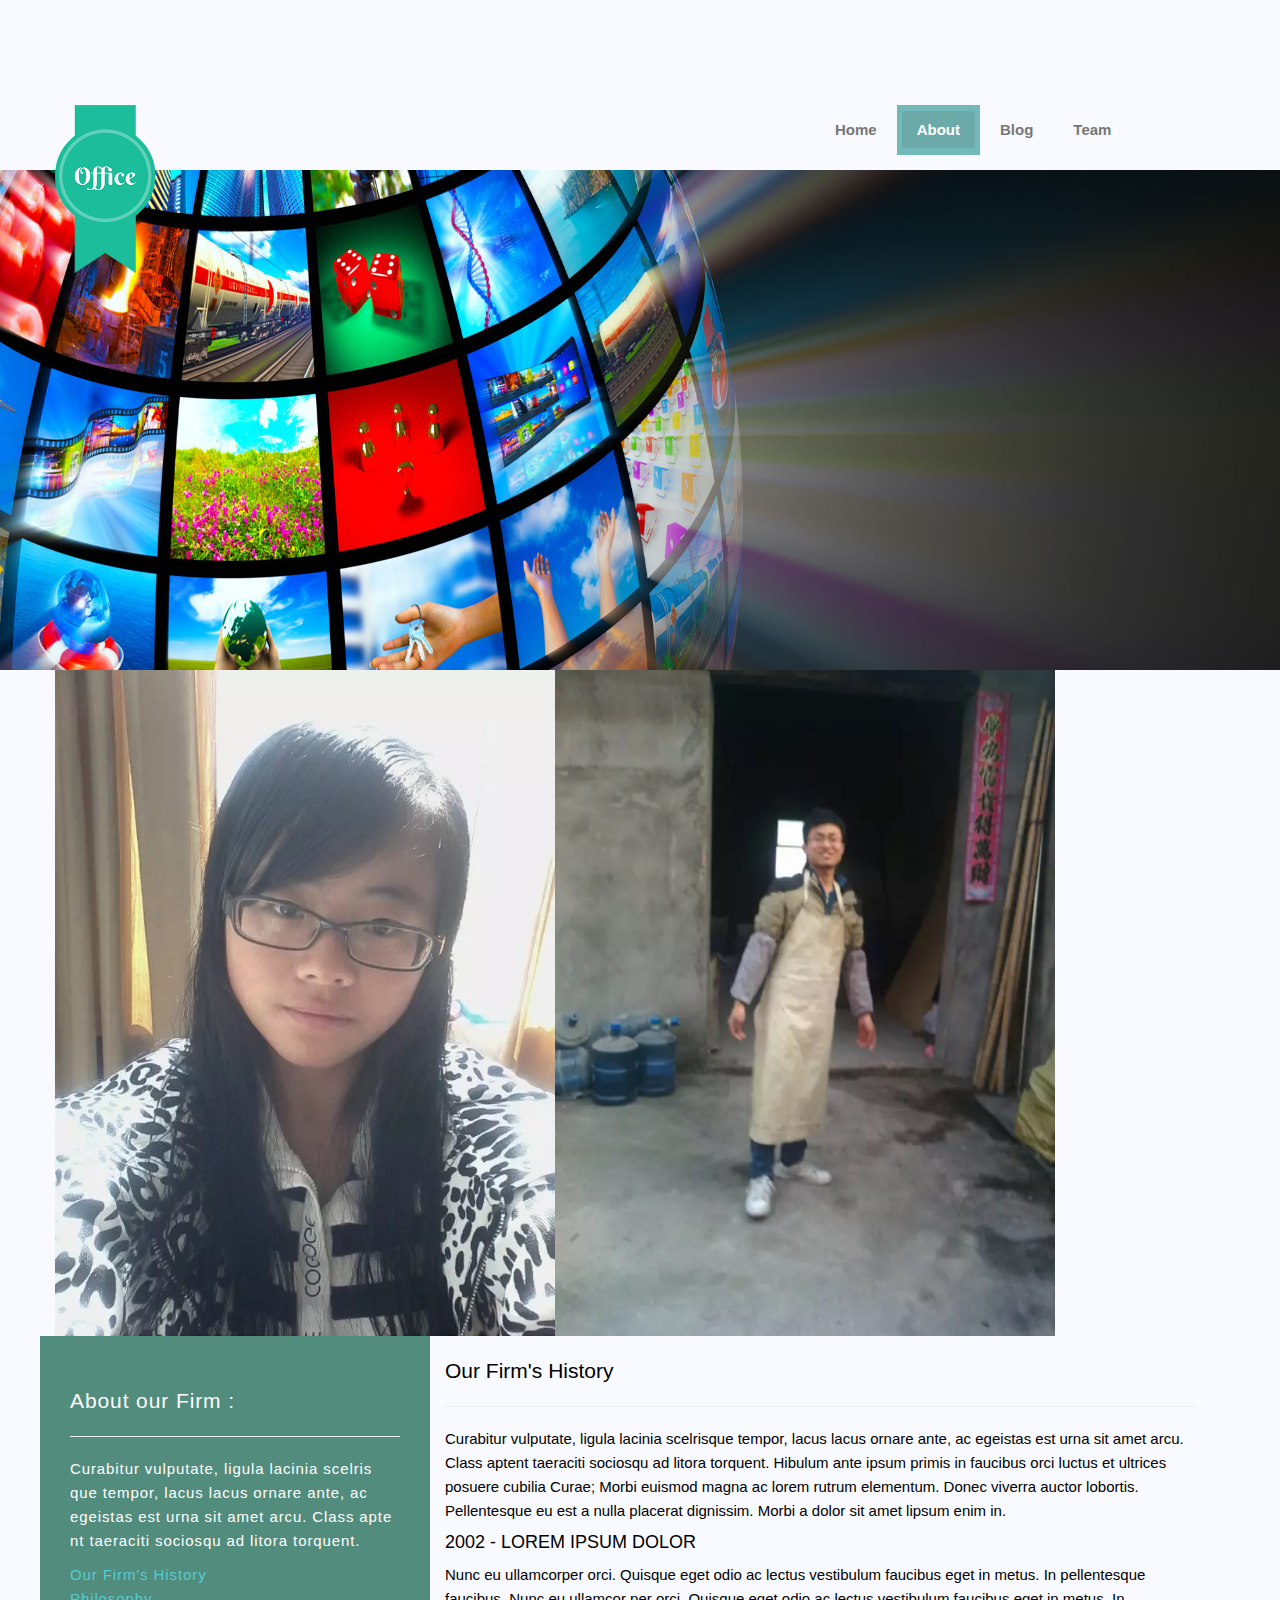
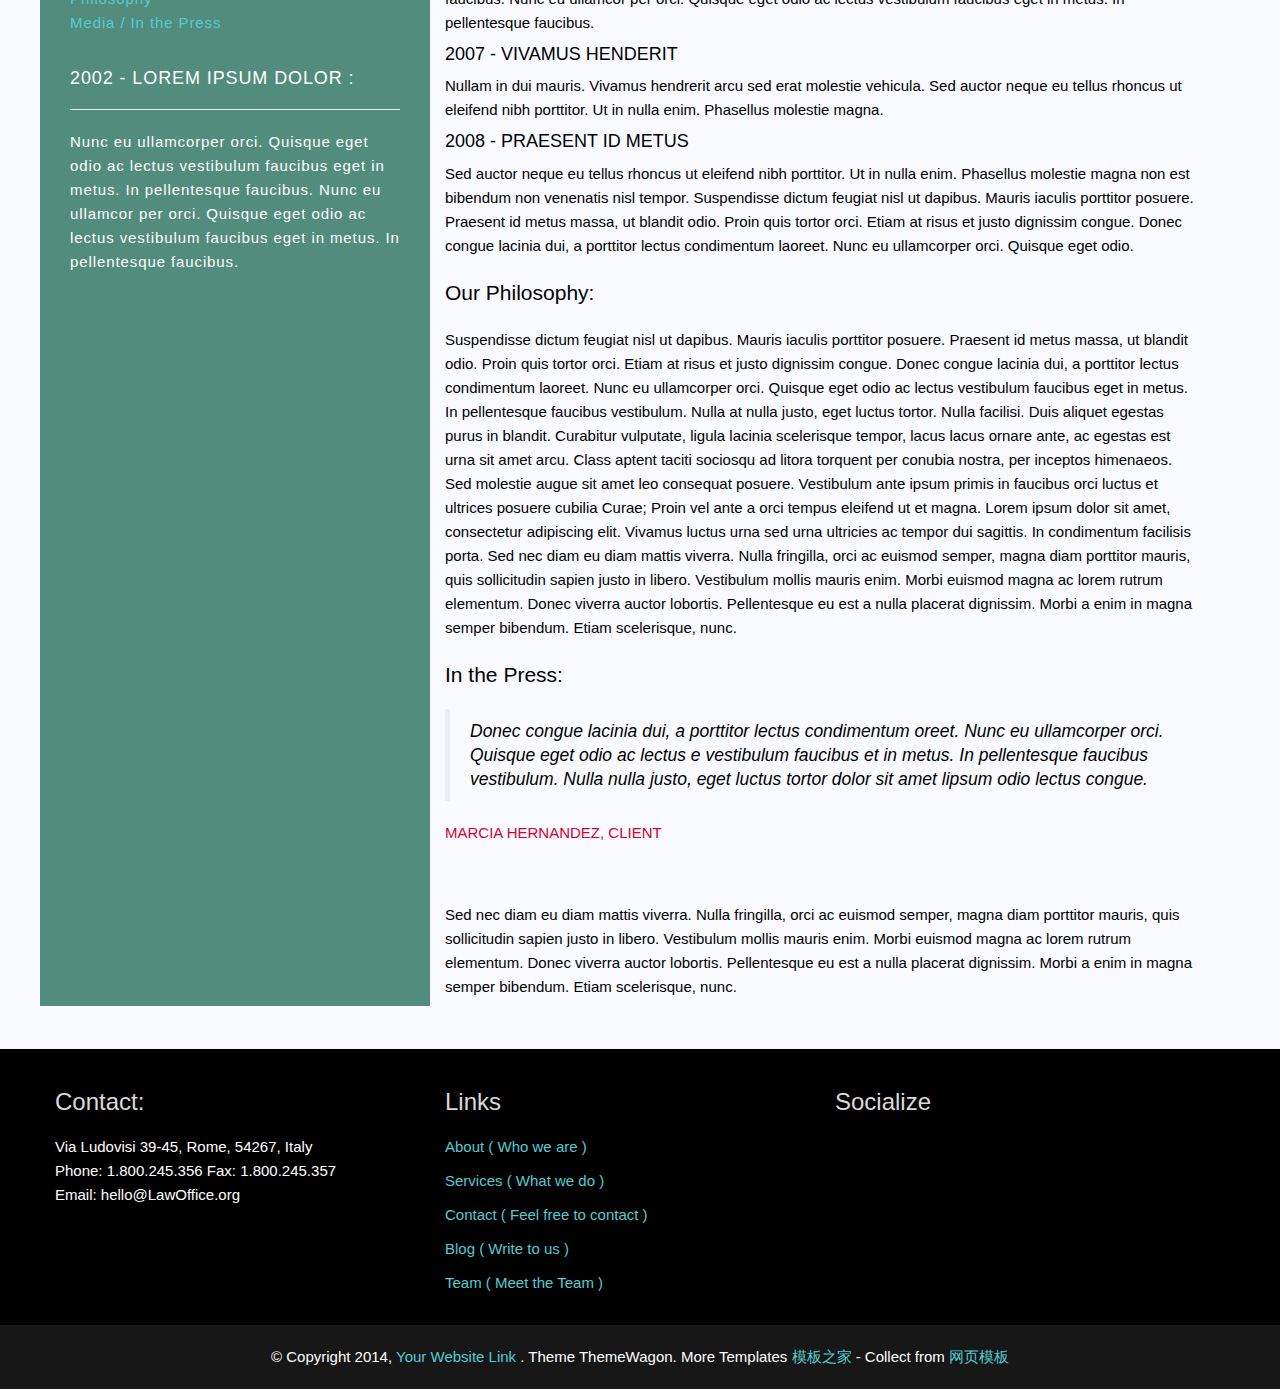
<file: about.html>
<!DOCTYPE html>
<html>
	<head>
		<meta charset="utf-8" />
		<title>Office</title>
		<link href="css/new_file.css" rel="stylesheet" type="text/css" />
		<link rel="stylesheet" href="css/animate.css" />
		<link rel="stylesheet" href="//at.alicdn.com/t/font_509566_0i68ix9yqp6kzkt9.css"" />
	</head>
	<body>
		<div class="adcenter"></div><!--adcenter结束-->
		<div class="navbar">
			<div class="container">
				<div class="container_left bounceInDown animated">
					<a href="home.html">
						<img src="img/Office.png" width="100" alt="Office"/>
					</a>
				</div>
				<div class="container_right">
					<ul>
						<li ><a href="home.html">Home</a></li>
						<li class="add"><a href="about.html">About</a></li>
						<li><a href="blog.html">Blog</a></li>
						<li><a href="team.html">Team</a></li>
						<li><a href="contact.html">Contact</a></li>
						<div style="clear: both;"></div>
					</ul>
				</div>
				<div style="clear: both;"></div>
			</div><!--container结束-->
		</div> <!--navbar结束-->
		<div class="text" id="boxID">
				<img src="img/slide1.jpg"/>
		</div><!--boxID结束-->
		<div class="container haha">
			<img src="img/CA75E5D08288CFF98B9A620496311D83.png" width="550px"/>
			<img src="img/1FAD79B4799CCFCCC90386C342FB230B.png"/>
		</div>
		<div id="banners"></div>
		<div class="container">
			<div class="row">
				<div class="aa1">
					<h3 class="lead">  About our Firm : </h3>
					<hr>
					<p>Curabitur vulputate, ligula lacinia scelris que tempor, lacus lacus ornare ante,
					 ac egeistas est urna sit amet arcu. Class apte nt taeraciti sociosqu ad litora torquent.
					</p>
					<a href="#anchor1"> Our Firm's History</a>
					<br>
					<a href="#anchor2"> Philosophy</a>
					<br>
					<a href="#anchor3">Media / In the Press</a>
					<br>
					<br>
					<h4>2002 - LOREM IPSUM DOLOR :</h4>
					<hr>
                    Nunc eu ullamcorper orci. Quisque eget odio ac lectus vestibulum faucibus eget in metus. In pellentesque faucibus. 
                    Nunc eu ullamcor per orci. Quisque eget odio ac lectus vestibulum faucibus eget in metus. In pellentesque faucibus.
				</div>
				<div class="aa2">
					<h3 class="lead" id="anchor1"> Our Firm's History </h3>
					<hr>
					<p>
                    Curabitur vulputate, ligula lacinia scelrisque tempor, lacus lacus ornare ante, ac egeistas est urna sit amet arcu. 
                    Class aptent taeraciti sociosqu ad litora torquent. Hibulum ante ipsum primis in faucibus orci luctus et ultrices posuere cubilia Curae; 
                    Morbi euismod magna ac lorem rutrum elementum. Donec viverra auctor lobortis. Pellentesque eu est a nulla placerat dignissim. 
                    Morbi a dolor sit amet lipsum enim in.
                    </p>
                    <h4>2002 - LOREM IPSUM DOLOR</h4>
                    <p>Nunc eu ullamcorper orci. Quisque eget odio ac lectus vestibulum faucibus eget in metus. In pellentesque faucibus. 
                    	Nunc eu ullamcor per orci. Quisque eget odio ac lectus vestibulum faucibus eget in metus. In pellentesque faucibus.
                    </p>
                    <h4>2007 - VIVAMUS HENDERIT</h4>
                    <p>Nullam in dui mauris. Vivamus hendrerit arcu sed erat molestie vehicula. Sed auctor neque eu tellus rhoncus ut eleifend nibh porttitor.
                    	 Ut in nulla enim. Phasellus molestie magna.
                    </p>
                    <h4>2008 - PRAESENT ID METUS</h4>
                    <p>
                    Sed auctor neque eu tellus rhoncus ut eleifend nibh porttitor. Ut in nulla enim. Phasellus molestie magna non est bibendum non venenatis 
                    nisl tempor. Suspendisse dictum feugiat nisl ut dapibus. Mauris iaculis porttitor posuere. Praesent id metus massa, ut blandit odio. 
                    Proin quis tortor orci. Etiam at risus et justo dignissim congue. Donec congue lacinia dui, a porttitor lectus condimentum laoreet. 
                    Nunc eu ullamcorper orci. Quisque eget odio.
                    </p>
                    <h3 class="lead" id="anchor2">Our Philosophy:</h3>
                    <p>
                    Suspendisse dictum feugiat nisl ut dapibus. Mauris iaculis porttitor posuere. Praesent id metus massa, ut blandit odio. 
                    Proin quis tortor orci. Etiam at risus et justo dignissim congue. Donec congue lacinia dui, a porttitor lectus condimentum laoreet. 
                    Nunc eu ullamcorper orci. Quisque eget odio ac lectus vestibulum faucibus eget in metus. In pellentesque faucibus vestibulum. 
                    Nulla at nulla justo, eget luctus tortor. Nulla facilisi. Duis aliquet egestas purus in blandit.
                    Curabitur vulputate, ligula lacinia scelerisque tempor, lacus lacus ornare ante, ac egestas est urna sit amet arcu. 
                    Class aptent taciti sociosqu ad litora torquent per conubia nostra, per inceptos himenaeos. Sed molestie augue sit amet leo consequat posuere. 
                    Vestibulum ante ipsum primis in faucibus orci luctus et ultrices posuere cubilia Curae; Proin vel ante a orci tempus eleifend ut et magna. 
                    Lorem ipsum dolor sit amet, consectetur adipiscing elit. Vivamus luctus urna sed urna ultricies ac tempor dui sagittis. In condimentum facilisis porta.
                    Sed nec diam eu diam mattis viverra. Nulla fringilla, orci ac euismod semper, magna diam porttitor mauris, quis sollicitudin sapien justo in libero. 
                    Vestibulum mollis mauris enim. Morbi euismod magna ac lorem rutrum elementum. Donec viverra auctor lobortis. Pellentesque eu est a 
                    nulla placerat dignissim. Morbi a enim in magna semper bibendum. Etiam scelerisque, nunc. <br>
                    </p>
                    <h3 class="lead" id="anchor3">In the Press:</h3>
                    <blockquote>
                    <em>Donec congue lacinia dui, a porttitor lectus condimentum oreet. Nunc eu ullamcorper orci. Quisque eget odio ac lectus e vestibulum 
                    	faucibus et in metus. In pellentesque faucibus vestibulum. Nulla nulla justo, eget luctus tortor dolor sit amet lipsum odio lectus congue.</em>
                    </blockquote>
                    <p class="block-author"> MARCIA HERNANDEZ, CLIENT</p>
                    <br>
                    <br>
                    <p>
                    	Sed nec diam eu diam mattis viverra. Nulla fringilla, orci ac euismod semper, magna diam porttitor mauris, quis sollicitudin sapien justo in libero. 
                    	Vestibulum mollis mauris enim. Morbi euismod magna ac lorem rutrum elementum. Donec viverra auctor lobortis. Pellentesque eu est a nulla 
                    	placerat dignissim. Morbi a enim in magna semper bibendum. Etiam scelerisque, nunc.
                    </p>
                    <p></p>
				</div>
			</div><!--row结束-->
			<div style="clear: both;"></div>
		</div><!--container结束-->
		<div class="footer">
			<div class="container">
				<div class="row">
					<div class="col-md-4">
						<h3><i class="iconfont icon-map"></i> Contact:</h3>
						<p class="footer-contact">
							
                        Via Ludovisi 39-45, Rome, 54267, Italy
                        <br>
                        
                        Phone: 1.800.245.356 Fax: 1.800.245.357
                        <br>
                        
                        Email: hello@LawOffice.org
                        <br>
						</p>
					</div>
					<div class="col-md-4">
						<h3><i class="iconfont icon-link"></i> Links</h3>
						<p><a href="#"> About ( Who we are )</a></p>
						<p><a href="#"> Services ( What we do )</a></p>
						<p><a href="#"> Contact ( Feel free to contact )</a></p>
						<p><a href="#"> Blog ( Write to us )</a></p>
						<p><a href="#"> Team ( Meet the Team )</a></p>
					</div>
					<div class="col-md-4">
						<h3><i class="iconfont icon-heart"></i> Socialize</h3>
						<div id="social-icons">
							<a href="#" class="btn-group google-plus"><i class="iconfont icon-googleplus"></i></a>
							<a href="#" class="btn-group linkedin"><i class="iconfont icon-linkedin-square"></i> </a>
							<a href="#" class="btn-group twitter"><i class="iconfont icon-twitter"></i></a>
							<a href="#" class="btn-group facebook"><i class="iconfont icon-facebookicon"></i></a>
						</div>
					</div>
					<div style="clear: both;"></div>
				</div><!--row结束-->
			</div><!--container结束-->
		</div><!--footer结束-->
		<div class="copyright">
			<p>
				© Copyright 2014, 
				<a href="#">Your Website Link</a>
				. Theme  ThemeWagon. More Templates 
				<a href="http://www.cssmoban.com/" target="_blank" title="模板之家">模板之家</a>
				 - Collect from 
				 <a href="http://www.cssmoban.com/" title="网页模板" target="_blank">网页模板</a>
			</p>
		</div><!--copyright text center结束-->
	</body>
</html>
</file>
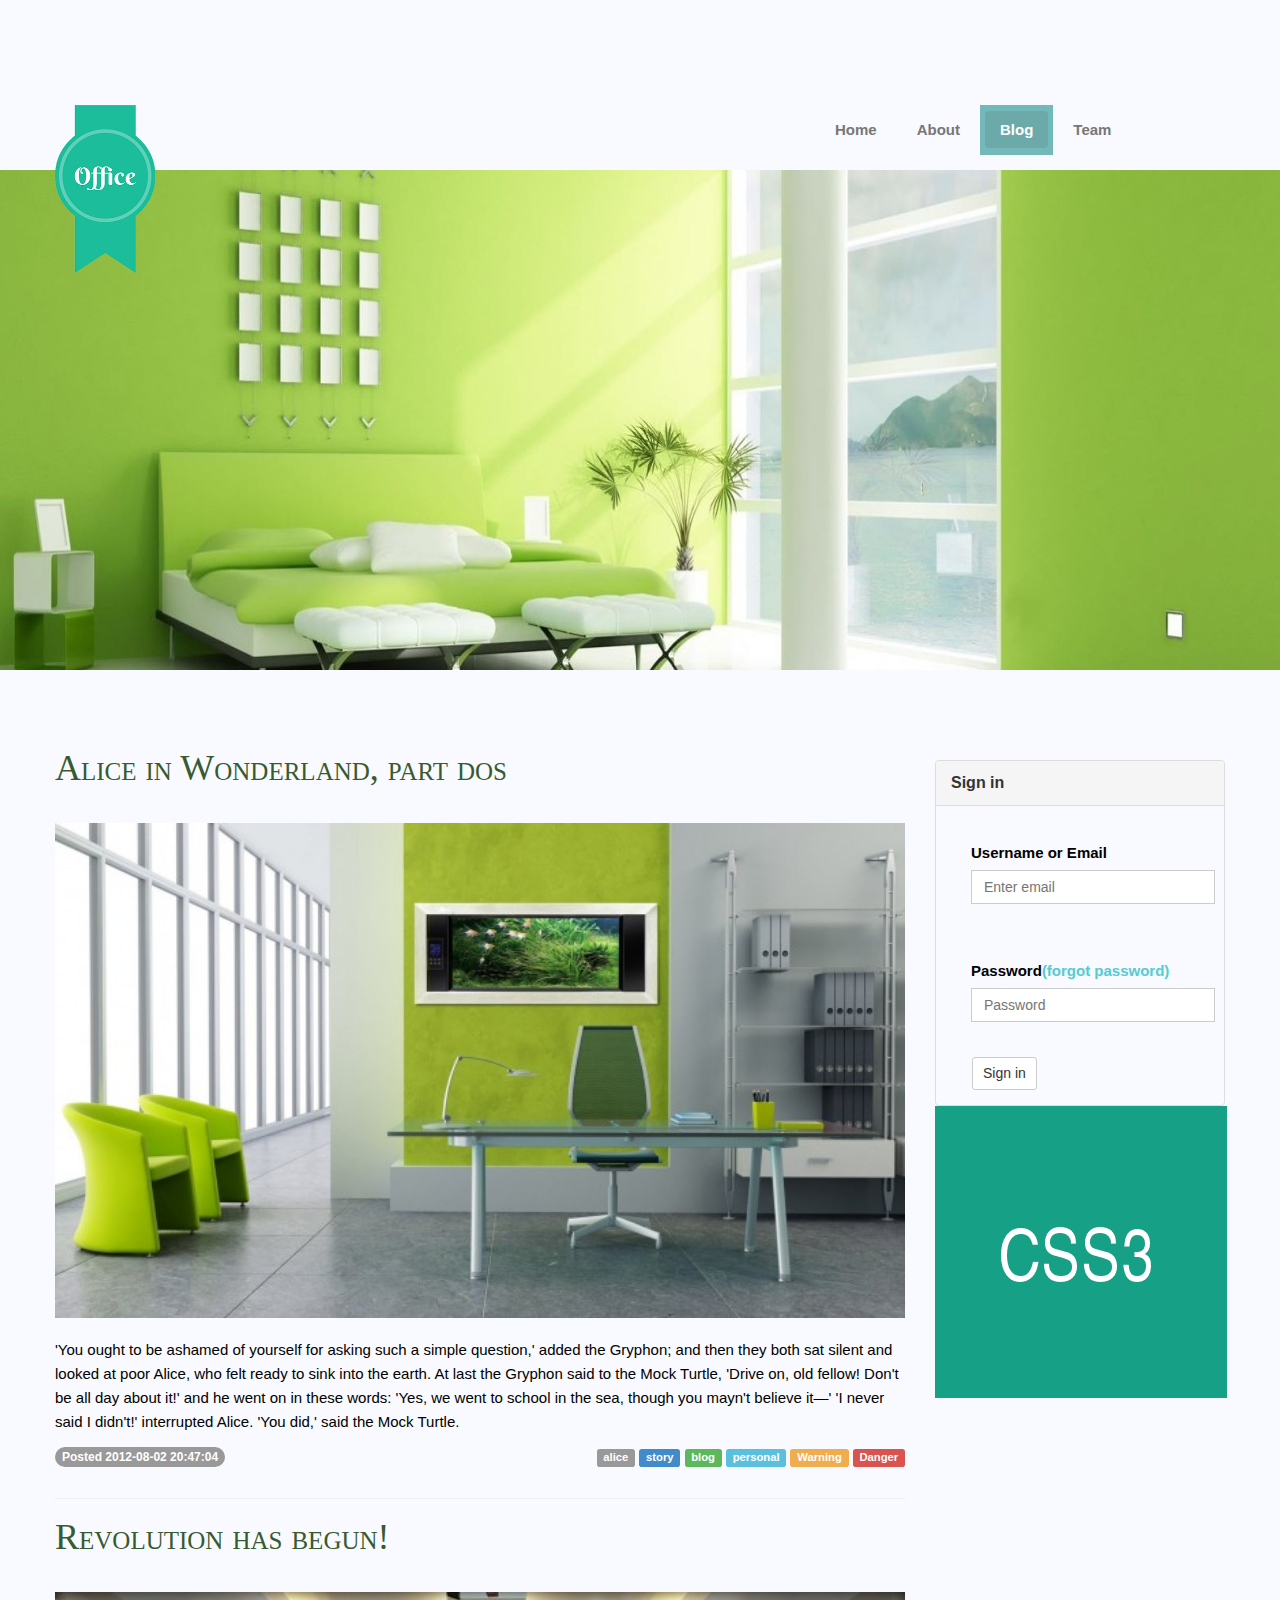
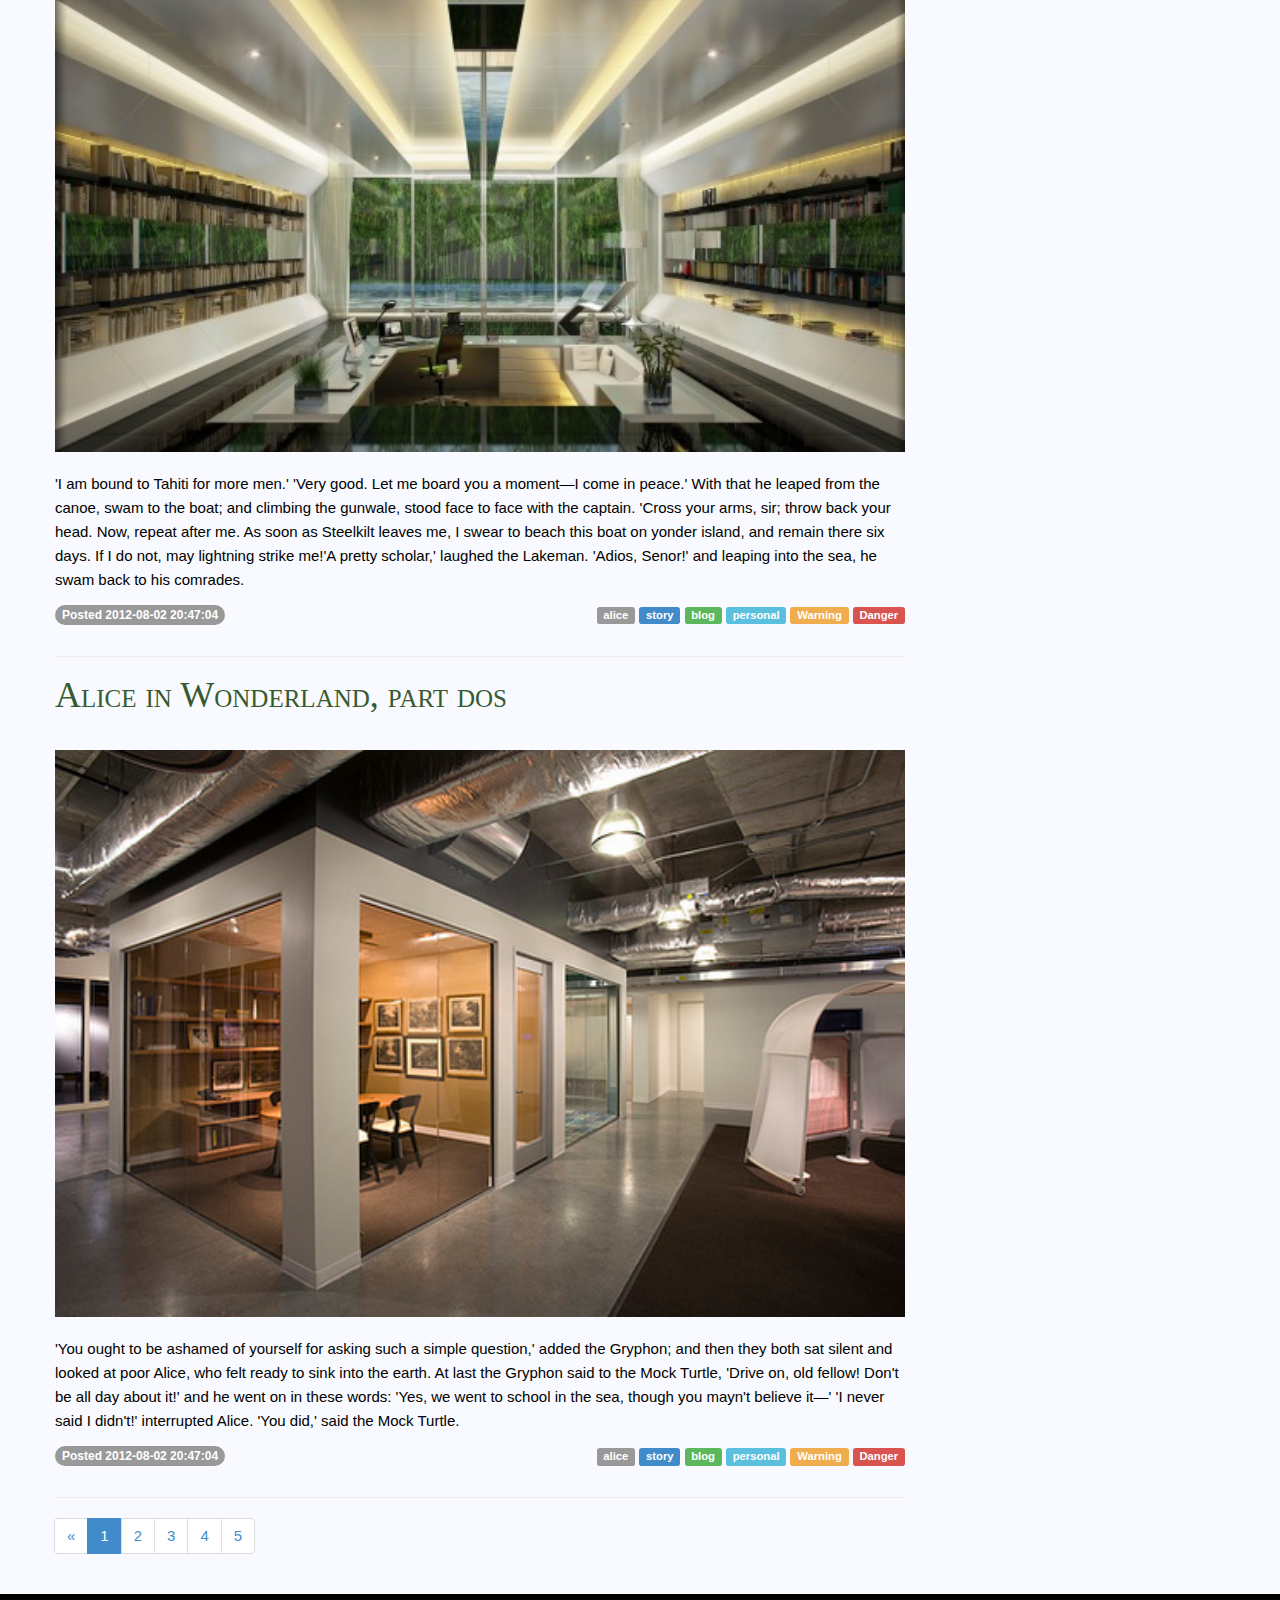
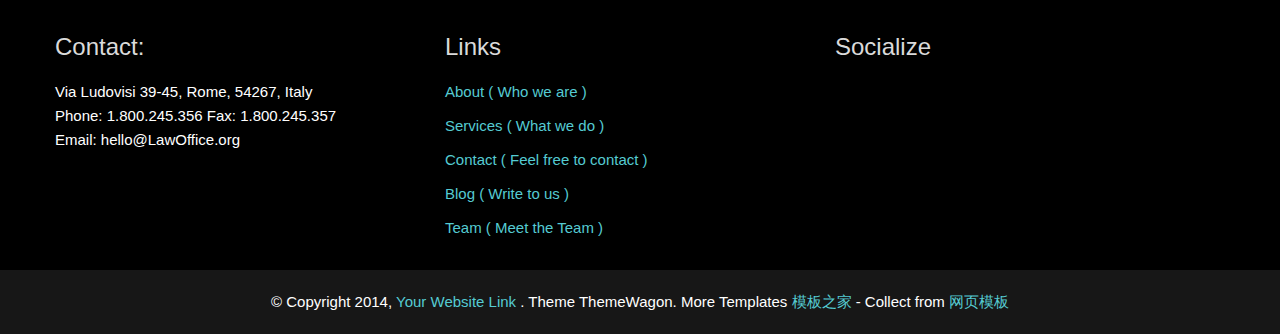
<file: blog.html>
<!DOCTYPE html>
<html>
	<head>
		<meta charset="utf-8" />
		<title>Office</title>
		<link href="css/new_file.css" rel="stylesheet" type="text/css" />
		<link rel="stylesheet" href="css/animate.css" />
		<link rel="stylesheet" href="//at.alicdn.com/t/font_509566_0i68ix9yqp6kzkt9.css"" />
	</head>
	<body>
		<div class="adcenter"></div><!--adcenter结束-->
		<div class="navbar">
			<div class="container">
				<div class="container_left bounceInDown animated">
					<a href="home.html">
						<img src="img/Office.png" width="100" alt="Office"/>
					</a>
				</div>
				<div class="container_right">
					<ul>
						<li><a href="home.html">Home</a></li>
						<li><a href="about.html">About</a></li>
						<li class="add"><a href="blog.html">Blog</a></li>
						<li><a href="team.html">Team</a></li>
						<li><a href="contact.html">Contact</a></li>
						<div style="clear: both;"></div>
					</ul>
				</div>
				<div style="clear: both;"></div>
			</div><!--container结束-->
		</div> <!--navbar结束-->
		<div class="text" id="boxID">
				<img src="img/slide5.jpg" class="blog-post" alt="Feature-img"/>
		</div><!--boxID结束-->
		<div id="banners"></div>
		<div class="container">
			<div class="row">
				<div class="col-md-9">
					<div class="blog-post">
						<h1 class="blog-title">
							<i class="iconfont icon-file-text"></i>
							 Alice in Wonderland, part dos
						</h1>
						<br>
						<img src="img/blog3.jpg" alt="Feature-img" align="right" width="100%" class="blog-image"/>
						<br>
						<p>
                            'You ought to be ashamed of yourself for asking such a simple question,' added the Gryphon; and then they both sat silent and looked at poor Alice, who felt ready to sink into the earth. At last the Gryphon said to the Mock Turtle, 'Drive on, old fellow! Don't be all day about it!' and he went on in these words:
                            'Yes, we went to school in the sea, though you mayn't believe it—'
                            'I never said I didn't!' interrupted Alice.
                            'You did,' said the Mock Turtle.
						</p>
						<div>
							<span class="badge">Posted 2012-08-02 20:47:04</span>
							<div class="pull-right">
								<span class="label label-default">alice</span>
								<span class="label label-primary">story</span>
								<span class="label label-success">blog</span>
								<span class="label label-info">personal</span>
								<span class="label label-warning">Warning</span>
								<span class="label label-danger">Danger</span>
							</div>
						</div>
						<div style="clear: both;"></div>
					</div><!--blog-post结束-->
					<hr>
					<div class="blog-post">
						<h1 class="blog-title">
							<i class="iconfont icon-file"></i>
                            Revolution has begun!
						</h1>
						<br>
						<img src="img/blog2.jpg" alt="Feature-img" align="right" width="100%" class="blog-image"/>
						<br>
						<p>
                            
                            'I am bound to Tahiti for more men.'
                            'Very good. Let me board you a moment—I come in peace.' With that he leaped from the canoe, swam to the boat; and climbing the gunwale, stood face to face with the captain.
                            'Cross your arms, sir; throw back your head. Now, repeat after me. 
                            As soon as Steelkilt leaves me, I swear to beach this boat on yonder island, and remain there six days. 
                            If I do not, may lightning strike me!'A pretty scholar,' laughed the Lakeman. 'Adios, Senor!' and leaping into the sea, he swam back to his comrades.
						</p>
						<div>
							<span class="badge">Posted 2012-08-02 20:47:04</span>
							<div class="pull-right">
								<span class="label label-default">alice</span>
								<span class="label label-primary">story</span>
								<span class="label label-success">blog</span>
								<span class="label label-info">personal</span>
								<span class="label label-warning">Warning</span>
								<span class="label label-danger">Danger</span>
							</div>
						</div>
					</div><!--blog-post结束-->
					<hr>
					<div class="blog-post">
						<h1 class="blog-title">
							<i class="iconfont icon-cloud"></i>
							 Alice in Wonderland, part dos
						</h1>
						<br>
						<img src="img/blog1.jpg" alt="Feature-img" align="right" width="100%" class="blog-image"/>
						<br>
						<p>
                            'You ought to be ashamed of yourself for asking such a simple question,' added the Gryphon; and then they both sat silent and looked at poor Alice, who felt ready to sink into the earth. At last the Gryphon said to the Mock Turtle, 'Drive on, old fellow! Don't be all day about it!' and he went on in these words:
                            'Yes, we went to school in the sea, though you mayn't believe it—'
                            'I never said I didn't!' interrupted Alice.
                            'You did,' said the Mock Turtle.
						</p>
						<div>
							<span class="badge">Posted 2012-08-02 20:47:04</span>
							<div class="pull-right">
								<span class="label label-default">alice</span>
								<span class="label label-primary">story</span>
								<span class="label label-success">blog</span>
								<span class="label label-info">personal</span>
								<span class="label label-warning">Warning</span>
								<span class="label label-danger">Danger</span>
							</div>
						</div>
					</div><!--blog-post结束-->
					<hr>
					<ul class="pagination">
                        <li class="disabled"><a href="#">«</a></li>
                        <li class="active"><a href="#">1 <span class="sr-only">(current)</span></a></li>
                        <li><a href="#">2 <span class="sr-only"></span></a></li>
                        <li><a href="#">3 <span class="sr-only"></span></a></li>
                        <li><a href="#">4 <span class="sr-only"></span></a></li>
                        <li class="last"><a href="#">5 <span class="sr-only"></span></a></li>
					</ul>
				</div><!--col-md-9结束-->
				<div class="col-md-3">
					<div class="panel panel-default">
							<div class="panel-heading">
								<h3 class="panel-title"><strong>Sign in </strong></h3>
							</div>
							<div class="panel-body">
								<form>
									<div class="form-group">
										<label for="exampleInputEmail1">Username or Email</label>
										<input type="email" class="form-control" style="border-radius:0px ;" id="exampleInputEmail1" placeholder="Enter email" />
									</div>
									<div class="form-group">
										<label for="exampleInputPassword1">Password<a href="/sessions/forgot_password">(forgot password)</a>
										</label>
										<input type="password" class="form-control" style="border-radius:0px" id="exampleInputPassword1" placeholder="Password">
									</div>
									<button type="submit" class="btn btn-sm btn-default">Sign in</button>
								</form>
							</div>
					</div>
					<div class="">
						<img src="img/FFF&text=CSS3.png"/>
					</div>
				</div><!--col-md-3结束-->
			</div><!--row结束-->
			<div style="clear: both;"></div>
		</div><!--container结束-->
		<div class="footer">
			<div class="container">
				<div class="row">
					<div class="col-md-4">
						<h3><i class="iconfont icon-map"></i> Contact:</h3>
						<p class="footer-contact">
							
                        Via Ludovisi 39-45, Rome, 54267, Italy
                        <br>
                        
                        Phone: 1.800.245.356 Fax: 1.800.245.357
                        <br>
                        
                        Email: hello@LawOffice.org
                        <br>
						</p>
					</div>
					<div class="col-md-4">
						<h3><i class="iconfont icon-link"></i> Links</h3>
						<p><a href="#"> About ( Who we are )</a></p>
						<p><a href="#"> Services ( What we do )</a></p>
						<p><a href="#"> Contact ( Feel free to contact )</a></p>
						<p><a href="#"> Blog ( Write to us )</a></p>
						<p><a href="#"> Team ( Meet the Team )</a></p>
					</div>
					<div class="col-md-4">
						<h3><i class="iconfont icon-heart"></i> Socialize</h3>
						<div id="social-icons">
							<a href="#" class="btn-group google-plus"><i class="iconfont icon-googleplus"></i></a>
							<a href="#" class="btn-group linkedin"><i class="iconfont icon-linkedin-square"></i> </a>
							<a href="#" class="btn-group twitter"><i class="iconfont icon-twitter"></i></a>
							<a href="#" class="btn-group facebook"><i class="iconfont icon-facebookicon"></i></a>
						</div>
					</div>
					<div style="clear: both;"></div>
				</div><!--row结束-->
			</div><!--container结束-->
			<div style="clear: both;"></div>
		</div><!--footer结束-->
		<div style="clear: both;"></div>
		<div class="copyright">
			<p>
				© Copyright 2014, 
				<a href="#">Your Website Link</a>
				. Theme  ThemeWagon. More Templates 
				<a href="http://www.cssmoban.com/" target="_blank" title="模板之家">模板之家</a>
				 - Collect from 
				 <a href="http://www.cssmoban.com/" title="网页模板" target="_blank">网页模板</a>
			</p>
			<div style="clear: both;"></div>
		</div><!--copyright text center结束-->
	</body>
</html>
</file>
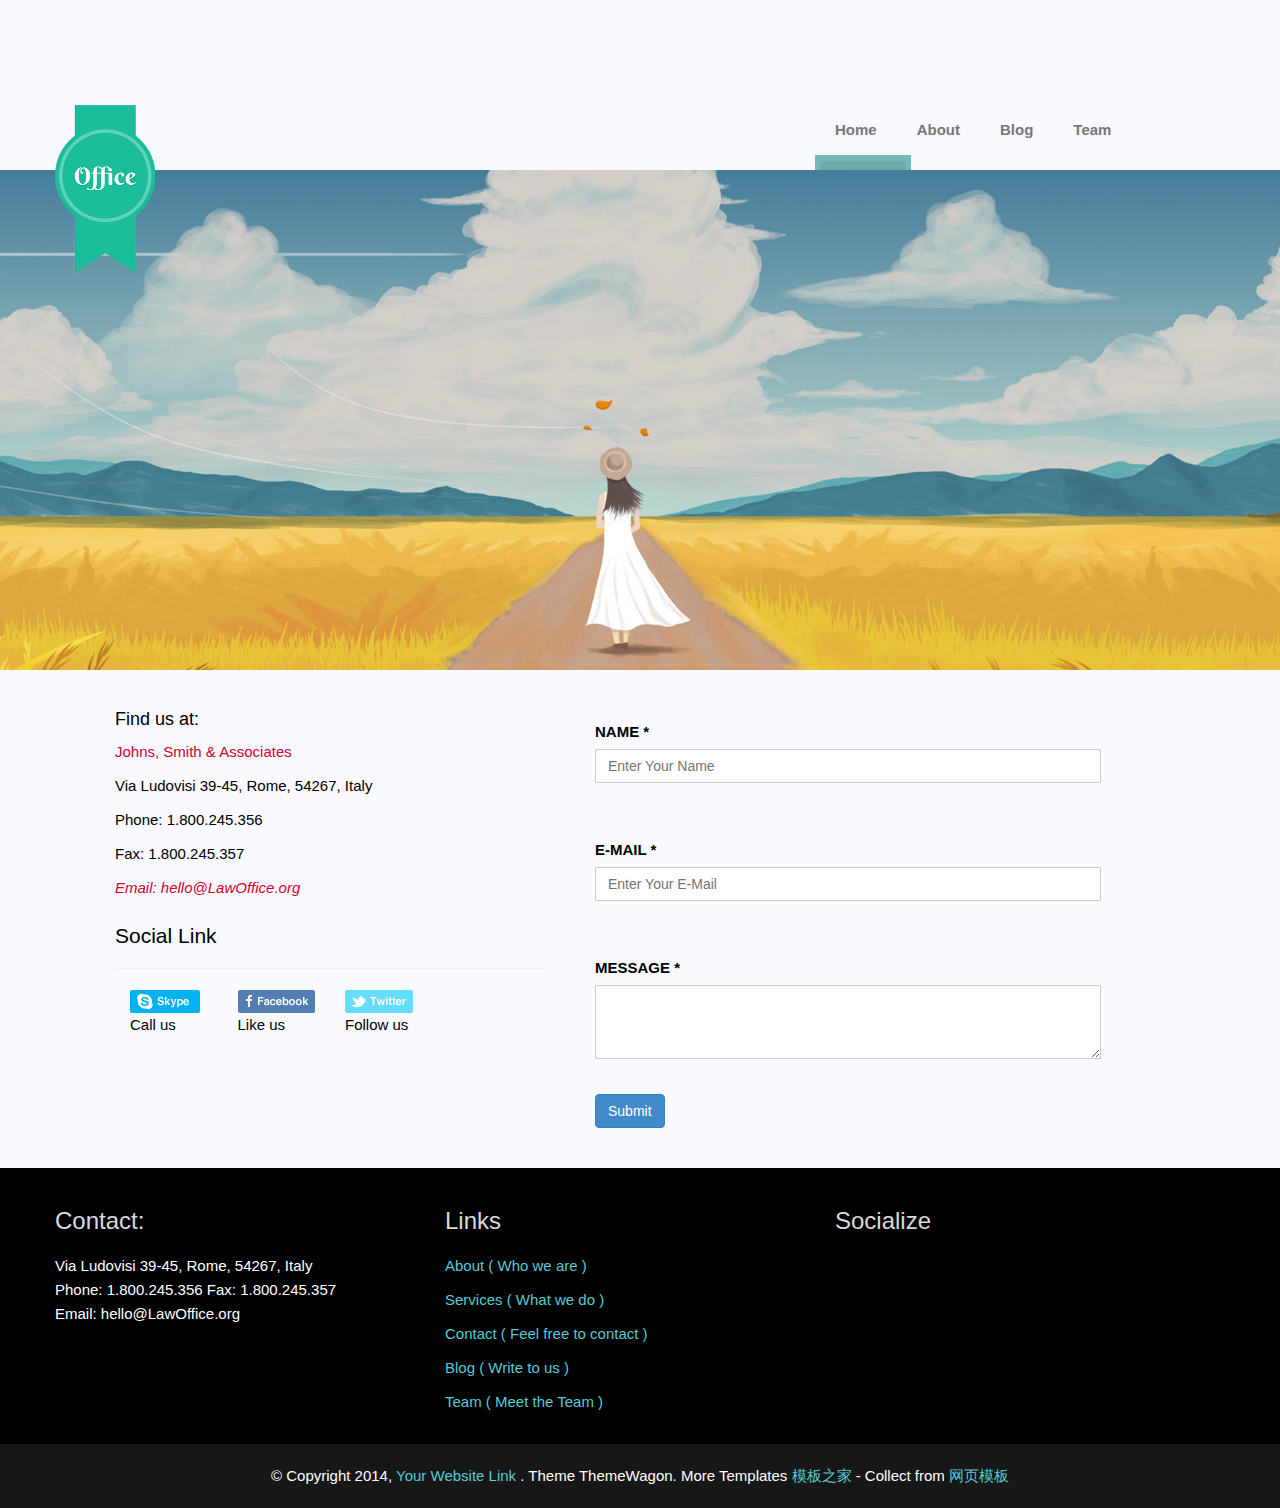
<file: contact.html>
<!DOCTYPE html>
<html>
	<head>
		<meta charset="utf-8" />
		<title>Office</title>
		<link href="css/new_file.css" rel="stylesheet" type="text/css" />
		<link rel="stylesheet" href="css/animate.css" />
		<link rel="shortcut icon" href="./img/icon.ico" type="image/x-icon" />
	</head>
	<body>
		<div class="adcenter"></div><!--adcenter结束-->
		<div class="navbar">
			<div class="container">
				<div class="container_left bounceInDown animated">
					<a href="home.html">
						<img src="img/Office.png" width="100" alt="Office"/>
					</a>
				</div>
				<div class="container_right">
					<ul>
						<li><a href="home.html">Home</a></li>
						<li><a href="about.html">About</a></li>
						<li><a href="blog.html">Blog</a></li>
						<li><a href="team.html">Team</a></li>
						<li class="add"><a href="contact.html">Contact</a></li>
						<div style="clear: both;"></div>
					</ul>
				</div>
				<div style="clear: both;"></div>
			</div><!--container结束-->
		</div> <!--navbar结束-->
		<div class="text" id="boxID">
				<img src="img/slide2.jpg" class="blog-post" alt="Feature-img"/>
		</div><!--boxID结束-->
			<div class="row">
			     <div class="col-lg-41 col-lg-offset-1">
			     	<h4>Find us at:</h4>
			     	<p class="block-author"> Johns, Smith &amp; Associates</p>
			     	<p>Via Ludovisi 39-45, Rome, 54267, Italy</p>
			     	<p>Phone: 1.800.245.356</p>
			     	<p>Fax: 1.800.245.357</p>
			     	<em class="block-author">Email: hello@LawOffice.org </em>
			     	<br>
			     	<br>
			     	<p class="lea">Social Link</p>
			     	<hr>
			     	<div class="tubiao1"><a href="#"><img src="img/btn_skype.png" alt="Skype"/></a>Call us</div>
			     	<div class="tubiao2"><a href="#"><img src="img/btn_facebook.png"/ alt="Facebook"></a>Like us</div>
			     	<div class="tubiao3"><a href="#"><img src="img/btn_twitter.png" alt="Twitter"/></a>Follow us</div>
			     	<br>
			     </div><!--col-lg-4 col-lg-offset-1结束-->
			     <div class="col-lg-51">
			     	<div class="feedback-form">
			     		<form action="http://templates.designorbital.com/baleen/contact.php" method="post" id="contact-form">
			     			<fieldset>
			     				<div class="form-group form-group-fullname">
			     					<label class="control-label" for="fullname">NAME *</label>
			     					<input type="text" class="form-control" name="fullname" id="fullname" placeholder="Enter Your Name">
			     				</div>
			     				<div class="form-group form-group-email">
			     					<label class="control-label" for="email">E-MAIL *</label>
			     					<input type="text" class="form-control" name="email" id="email" placeholder="Enter Your E-Mail">
			     				</div>
			     				<div class="form-group form-group-message">
			     					<label class="control-label" for="message">MESSAGE *</label>
			     					<textarea class="form-control" name="message" id="message" rows="3"></textarea>
			     				</div>
			     				<button type="submit" class="btn btn-primary">Submit</button>
			     			</fieldset>
			     		</form>
			     	</div>
			     </div><!--col-lg-5结束-->
			</div><!--row结束-->
			<div style="clear: both;"></div>
		<div class="footer">
			<div class="container">
				<div class="row">
					<div class="col-md-4">
						<h3><i class="iconfont icon-map"></i> Contact:</h3>
						<p class="footer-contact">
							
                        Via Ludovisi 39-45, Rome, 54267, Italy
                        <br>
                        
                        Phone: 1.800.245.356 Fax: 1.800.245.357
                        <br>
                        
                        Email: hello@LawOffice.org
                        <br>
						</p>
					</div>
					<div class="col-md-4">
						<h3><i class="iconfont icon-link"></i> Links</h3>
						<p><a href="#"> About ( Who we are )</a></p>
						<p><a href="#"> Services ( What we do )</a></p>
						<p><a href="#"> Contact ( Feel free to contact )</a></p>
						<p><a href="#"> Blog ( Write to us )</a></p>
						<p><a href="#"> Team ( Meet the Team )</a></p>
					</div>
					<div class="col-md-4">
						<h3><i class="iconfont icon-heart"></i> Socialize</h3>
						<div id="social-icons">
							<a href="#" class="btn-group google-plus"><i class="iconfont icon-googleplus"></i></a>
							<a href="#" class="btn-group linkedin"><i class="iconfont icon-linkedin-square"></i> </a>
							<a href="#" class="btn-group twitter"><i class="iconfont icon-twitter"></i></a>
							<a href="#" class="btn-group facebook"><i class="iconfont icon-facebookicon"></i></a>
						</div>
					</div>
					<div style="clear: both;"></div>
				</div><!--row结束-->
			</div><!--container结束-->
			<div style="clear: both;"></div>
		</div><!--footer结束-->
		<div style="clear: both;"></div>
		<div class="copyright">
			<p>
				© Copyright 2014, 
				<a href="#">Your Website Link</a>
				. Theme  ThemeWagon. More Templates 
				<a href="http://www.cssmoban.com/" target="_blank" title="模板之家">模板之家</a>
				 - Collect from 
				 <a href="http://www.cssmoban.com/" title="网页模板" target="_blank">网页模板</a>
			</p>
			<div style="clear: both;"></div>
		</div><!--copyright text center结束-->
	</body>
</html>
</file>
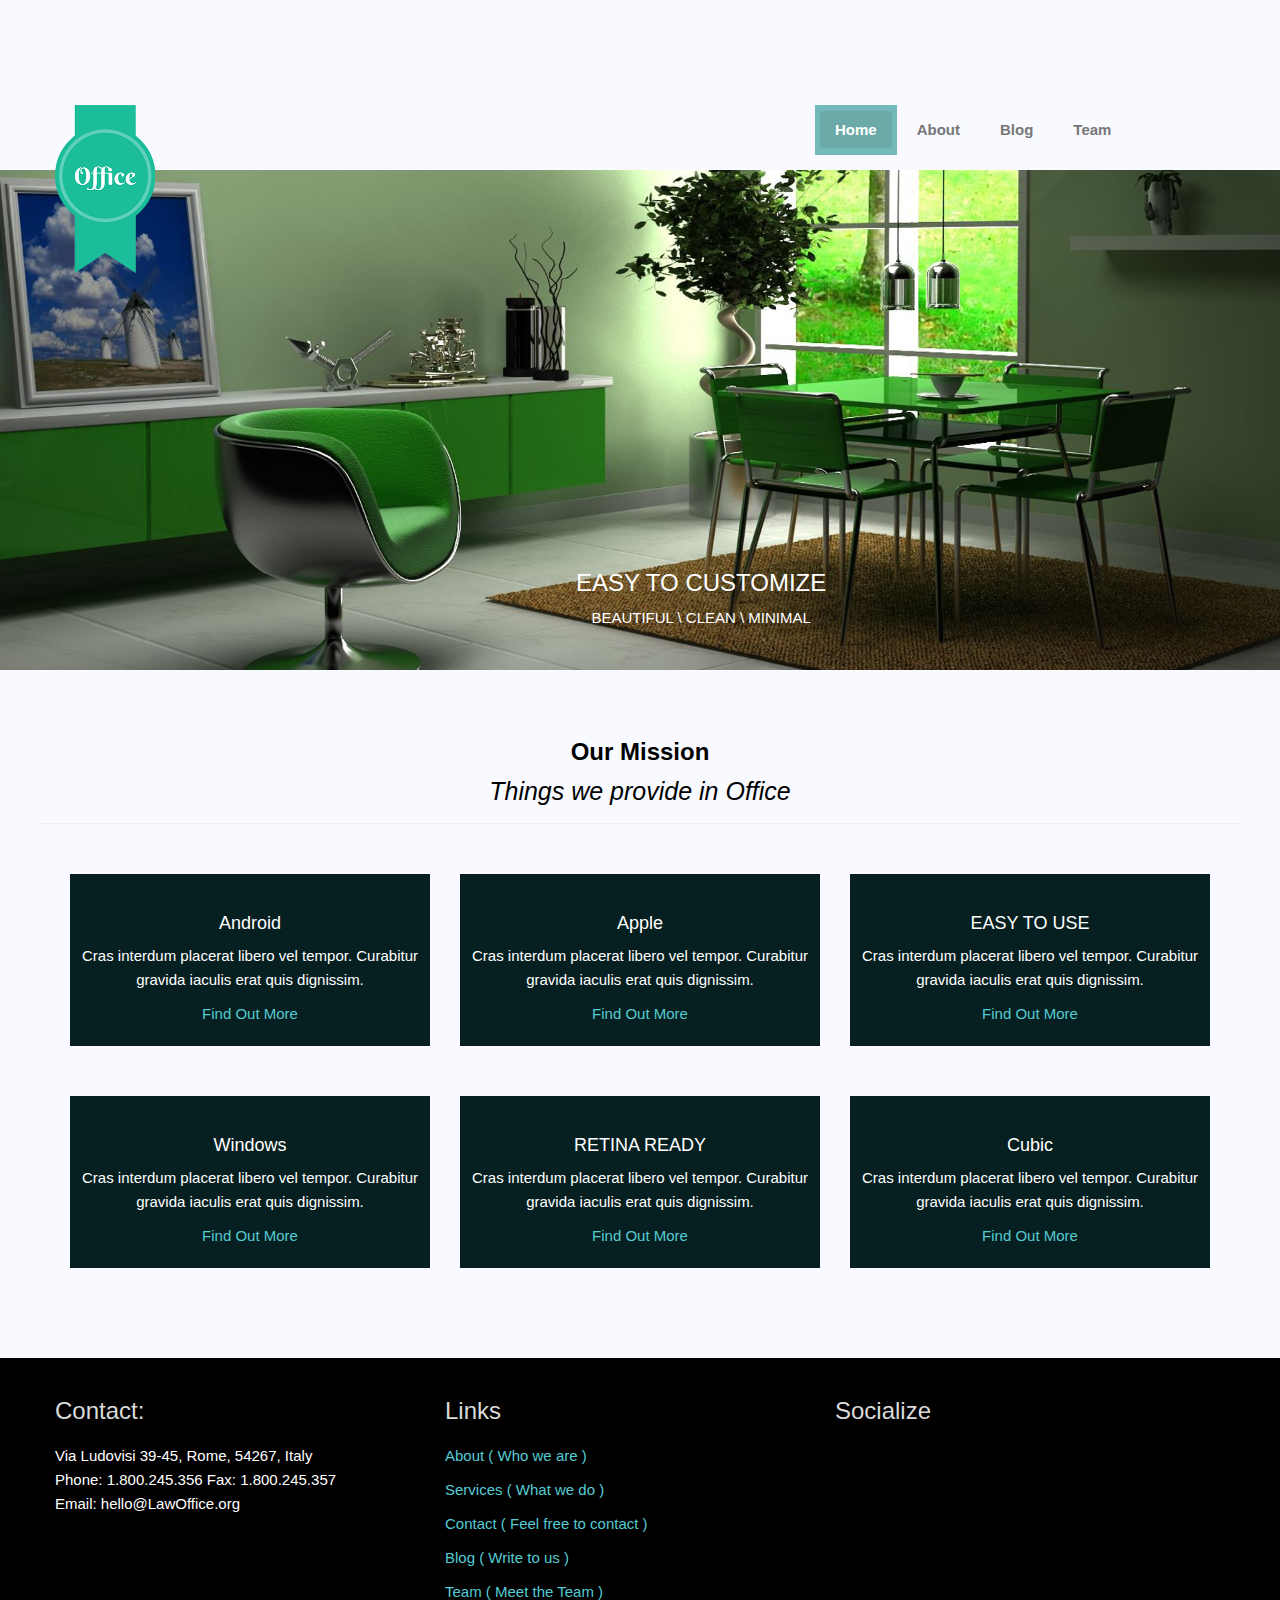
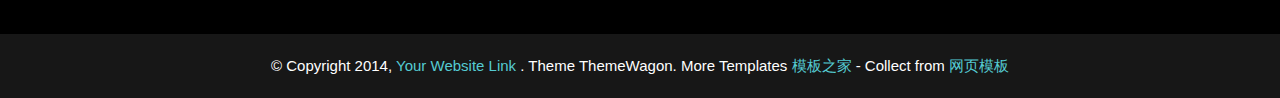
<file: home.html>
<!DOCTYPE html>
<html>
	<head>
		<meta charset="utf-8" />
		<title>Office</title>
		<link href="css/new_file.css" rel="stylesheet" type="text/css" />
		<link rel="stylesheet" href="css/animate.css" />
		<link rel="stylesheet" href="//at.alicdn.com/t/font_509566_0i68ix9yqp6kzkt9.css"" />
	</head>
	<body>
		<div class="adcenter"></div><!--adcenter结束-->
		<div class="navbar">
			<div class="container">
				<div class="container_left bounceInDown animated">
					<a href="home.html">
						<img src="img/Office.png" width="100" alt="Office"/>
					</a>
				</div>
				<div class="container_right">
					<ul>
						<li class="add"><a href="home.html">Home</a></li>
						<li ><a href="about.html">About</a></li>
						<li><a href="blog.html">Blog</a></li>
						<li><a href="team.html">Team</a></li>
						<li><a href="contact.html">Contact</a></li>
						<div style="clear: both;"></div>
					</ul>
				</div>
				<div style="clear: both;"></div>
			</div><!--container结束-->
		</div> <!--navbar结束-->
		<div class="text" id="boxID">
				<img src="img/slide4.jpg"/>
				<span class="iconfont icon-bannerleft"></span>
				<i class="iconfont icon-bannerright"></i>
				<div class="topic">
					<h3 class="topichh">EASY TO CUSTOMIZE</h3>
					<p class="topicaa">BEAUTIFUL \ CLEAN \ MINIMAL</p>
				</div>
		</div><!--boxID结束-->
		<div class="middle">
			<div class="container">
				<div class="row">
					<div class="rowa">
						<h3 class="row_title">Our Mission</h3>
						<p class="row_body">
							<em> Things we provide in Office </em>
						</p>
						<hr>
					</div>
				</div><!--row结束-->
				<div class="mid">
					<div class="col-lg-4">
						<div class="services-group fadeInLeft animated">
							<p class="services-icon">
								<span class="iconfont icon-android-copy"></span>
							</p>
							<h4 class="services-title">Android</h4>
							<p class="services-body">
								Cras interdum placerat libero vel tempor. Curabitur gravida iaculis erat quis dignissim.
							</p>
							<p class="services-more"><a href="#">Find Out More</a></p>
						</div>
					</div>
					<div class="col-lg-4">
						<div class="services-group zoomIn animated">
							<p class="services-icon"><span class="iconfont icon-apple"></span></p>
							<h4 class="services-title">Apple</h4>
							<p class="services-body">Cras interdum placerat libero vel tempor. Curabitur gravida iaculis erat quis dignissim.</p>
							<p class="services-more"><a href="#">Find Out More</a></p>
						</div>
					</div>
					<div class="col-lg-4">
						<div class="services-group fadeInRight animated">
							<p class="services-icon"><span class="iconfont icon-good"></span></p>
							<h4 class="services-title">EASY TO USE</h4>
							<p class="services-body">Cras interdum placerat libero vel tempor. Curabitur gravida iaculis erat quis dignissim.</p>
							<p class="services-more"><a href="#">Find Out More</a></p>
						</div>
					</div>
					<div style="clear: both;"></div>
				</div><!--mid结束-->
				<div class="bot">
					<div class="col-lg-4">
						<div class="services-group fadeInLeft animated">
							<p class="services-icon">
								<span class="iconfont icon-windows8"></span>
							</p>
							<h4 class="services-title">Windows</h4>
							<p class="services-body">
								Cras interdum placerat libero vel tempor. Curabitur gravida iaculis erat quis dignissim.
							</p>
							<p class="services-more"><a href="#">Find Out More</a></p>
						</div>
					</div>
					<div class="col-lg-4">
						<div class="services-group zoomIn animated">
							<p class="services-icon"><span class="iconfont icon-yanjing"></span></p>
							<h4 class="services-title">RETINA READY</h4>
							<p class="services-body">Cras interdum placerat libero vel tempor. Curabitur gravida iaculis erat quis dignissim.</p>
							<p class="services-more"><a href="#">Find Out More</a></p>
						</div>
					</div>
					<div class="col-lg-4">
						<div class="services-group fadeInRight animated">
							<p class="services-icon"><span class="iconfont icon-hezi"></span></p>
							<h4 class="services-title">Cubic</h4>
							<p class="services-body">Cras interdum placerat libero vel tempor. Curabitur gravida iaculis erat quis dignissim.</p>
							<p class="services-more"><a href="#">Find Out More</a></p>
						</div>
					</div>
				</div><!--bot结束-->
				<div style="clear: both;"></div>
			</div><!--container结束-->
			<div style="clear: both;"></div>
		</div><!--middle结束-->
		<div class="footer">
			<div class="container">
				<div class="row">
					<div class="col-md-4">
						<h3><i class="iconfont icon-map"></i> Contact:</h3>
						<p class="footer-contact">
							
                        Via Ludovisi 39-45, Rome, 54267, Italy
                        <br>
                        
                        Phone: 1.800.245.356 Fax: 1.800.245.357
                        <br>
                        
                        Email: hello@LawOffice.org
                        <br>
						</p>
					</div>
					<div class="col-md-4">
						<h3><i class="iconfont icon-link"></i> Links</h3>
						<p><a href="#"> About ( Who we are )</a></p>
						<p><a href="#"> Services ( What we do )</a></p>
						<p><a href="#"> Contact ( Feel free to contact )</a></p>
						<p><a href="#"> Blog ( Write to us )</a></p>
						<p><a href="#"> Team ( Meet the Team )</a></p>
					</div>
					<div class="col-md-4">
						<h3><i class="iconfont icon-heart"></i> Socialize</h3>
						<div id="social-icons">
							<a href="#" class="btn-group google-plus"><i class="iconfont icon-googleplus"></i></a>
							<a href="#" class="btn-group linkedin"><i class="iconfont icon-linkedin-square"></i> </a>
							<a href="#" class="btn-group twitter"><i class="iconfont icon-twitter"></i></a>
							<a href="#" class="btn-group facebook"><i class="iconfont icon-facebookicon"></i></a>
						</div>
					</div>
					<div style="clear: both;"></div>
				</div><!--row结束-->
			</div><!--container结束-->
		</div><!--footer结束-->
		<div class="copyright">
			<p>
				© Copyright 2014, 
				<a href="#">Your Website Link</a>
				. Theme  ThemeWagon. More Templates 
				<a href="http://www.cssmoban.com/" target="_blank" title="模板之家">模板之家</a>
				 - Collect from 
				 <a href="http://www.cssmoban.com/" title="网页模板" target="_blank">网页模板</a>
			</p>
		</div><!--copyright text center结束-->
	</body>
</html>
</file>
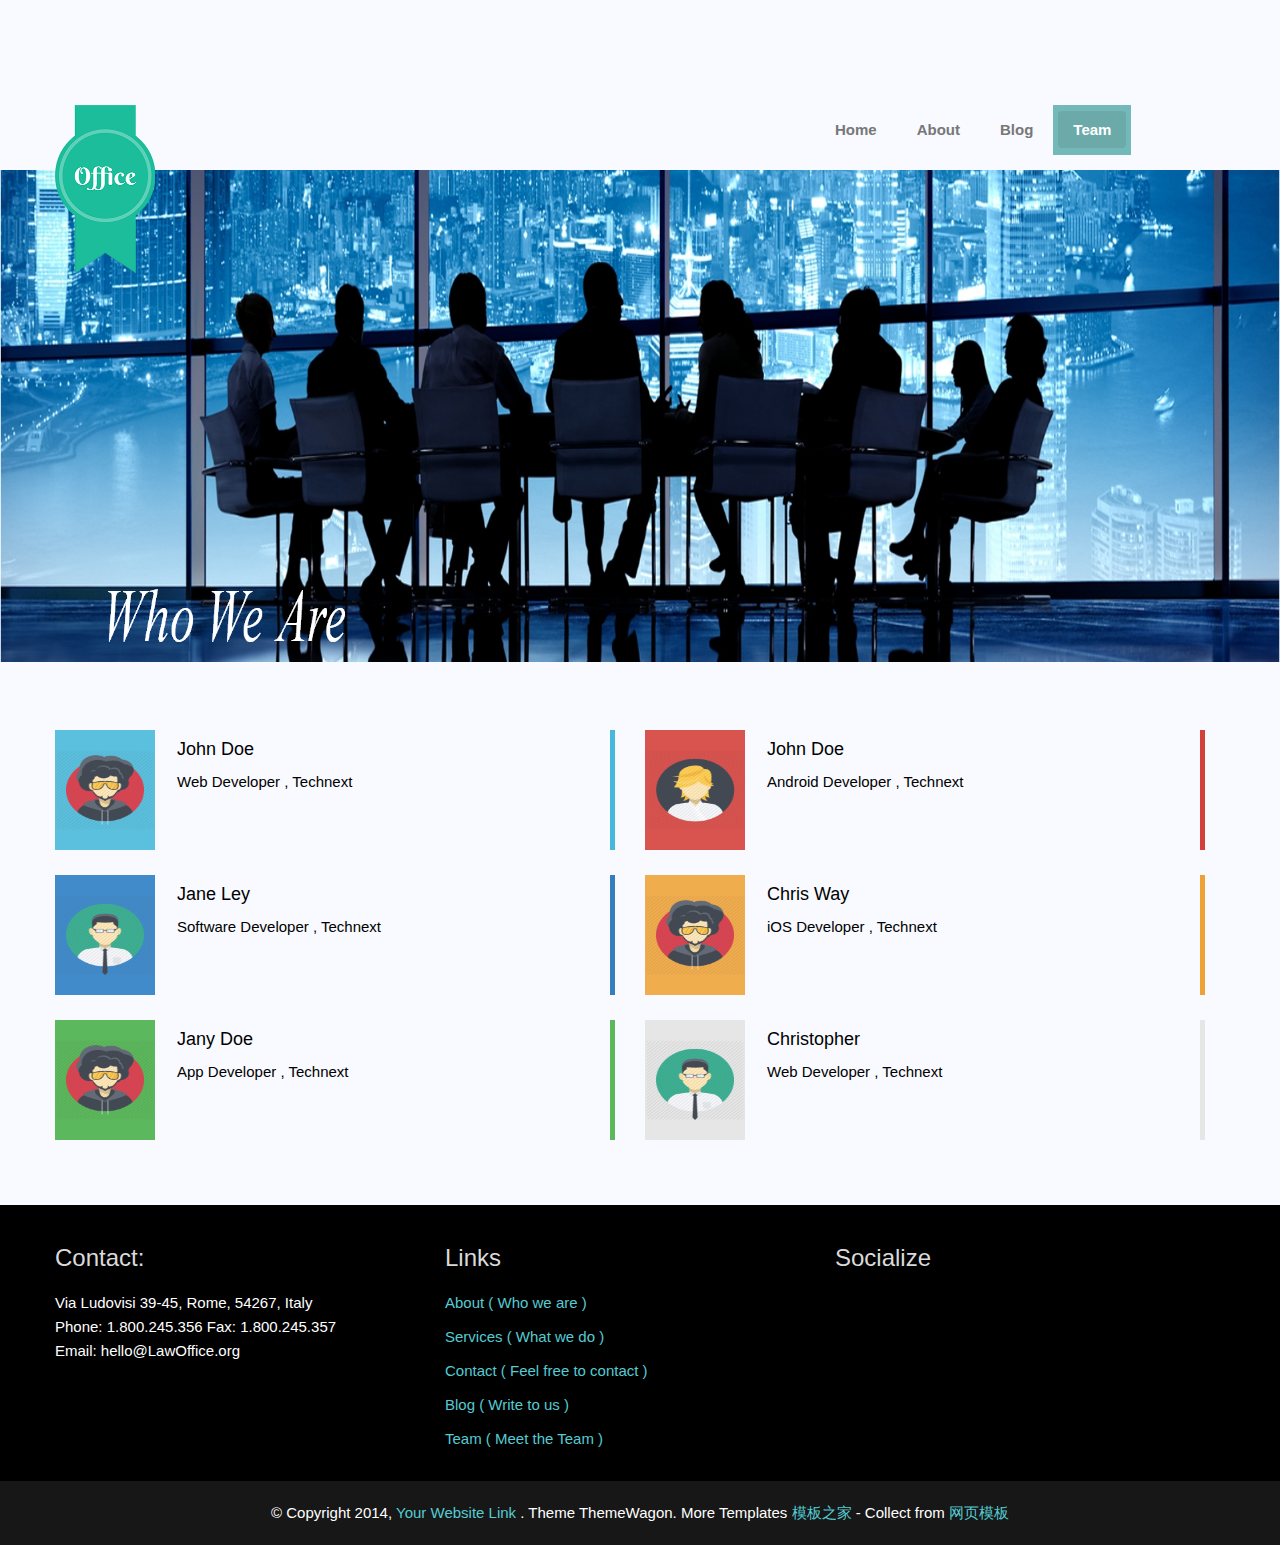
<file: team.html>
<!DOCTYPE html>
<html>
	<head>
		<meta charset="utf-8" />
		<title>Office</title>
		<link href="css/new_file.css" rel="stylesheet" type="text/css" />
		<link rel="stylesheet" href="css/animate.css" />
		<link rel="stylesheet" href="//at.alicdn.com/t/font_509566_0i68ix9yqp6kzkt9.css" />
	</head>
	<body>
		<div class="adcenter"></div><!--adcenter结束-->
		<div class="navbar">
			<div class="container">
				<div class="container_left bounceInDown animated">
					<a href="home.html">
						<img src="img/Office.png" width="100" alt="Office"/>
					</a>
				</div>
				<div class="container_right">
					<ul>
						<li><a href="home.html">Home</a></li>
						<li><a href="about.html">About</a></li>
						<li><a href="blog.html">Blog</a></li>
						<li class="add"><a href="team.html">Team</a></li>
						<li><a href="contact.html">Contact</a></li>
						<div style="clear: both;"></div>
					</ul>
				</div>
				<div style="clear: both;"></div>
			</div><!--container结束-->
		</div> <!--navbar结束-->
		<div class="text" id="boxID">
				<img src="img/slide9.jpg" class="blog-post" alt="Feature-img"/>
		</div><!--boxID结束-->
		<div id="banners"></div>
		<div class="container">
			<div class="row">
				<div class="col-md-6">
					<div class="blockquote-box blockquote-info fadeInLeft animated">
						<div class="square pull-left">
							<img src="img/member2.png" alt="Feature-img" height="80px" width="100px"/>
						</div>
						<div class="flex">
						  <h4>John Doe</h4>
                          <p>Web Developer , Technext</p>
                        </div>
					</div>
					<div class="blockquote-box blockquote-primary fadeInLeft animated">
						<div class="square pull-left">
							<img src="img/member1.png" alt="Feature-img" height="80px" width="100px"/>
						</div>
						<div class="flex">
						  <h4>Jane Ley</h4>
                          <p>Software Developer , Technext</p>
                       	</div>
					</div>
					<div class="blockquote-box blockquote-success fadeInLeft animated">
						<div class="square pull-left">
							<img src="img/member2.png" alt="Feature-img" height="80px" width="100px"/>
						</div>
						<div class="flex">
						  <h4>Jany Doe</h4>
                          <p>App Developer , Technext</p>
                      	</div>
					</div>
				</div>
				<div class="col-md-6">
					<div class="blockquote-box blockquote-danger fadeInRight animated">
						<div class="square pull-left">
							<img src="img/member3.png" alt="Feature-img" height="80px" width="100px"/>
						</div>
						<div class="flex">
						  <h4>John Doe</h4>
                          <p>Android Developer , Technext</p>
                      	</div>
					</div>
					<div class="blockquote-box blockquote-warning fadeInRight animated">
						<div class="square pull-left">
							<img src="img/member2.png" alt="Feature-img" height="80px" width="100px"/>
						</div>
						<div class="flex">
						  <h4>Chris Way</h4>
                          <p>iOS Developer , Technext</p>
                          </div>
					</div>
					<div class="blockquote-box fadeInRight animated">
						<div class="square pull-left">
							<img src="img/member1.png" alt="Feature-img" height="80px" width="100px"/>
						</div>
						<div class="flex">
						  <h4>Christopher</h4>
                          <p>Web Developer , Technext</p>
                         </div>
					</div>
				</div>
				
			</div><!--row结束-->
			<div style="clear: both;"></div>
		</div><!--container结束-->
		<div class="footer">
			<div class="container">
				<div class="row">
					<div class="col-md-4">
						<h3><i class="iconfont icon-map"></i> Contact:</h3>
						<p class="footer-contact">
							
                        Via Ludovisi 39-45, Rome, 54267, Italy
                        <br>
                        
                        Phone: 1.800.245.356 Fax: 1.800.245.357
                        <br>
                        
                        Email: hello@LawOffice.org
                        <br>
						</p>
					</div>
					<div class="col-md-4">
						<h3><i class="iconfont icon-link"></i> Links</h3>
						<p><a href="#"> About ( Who we are )</a></p>
						<p><a href="#"> Services ( What we do )</a></p>
						<p><a href="#"> Contact ( Feel free to contact )</a></p>
						<p><a href="#"> Blog ( Write to us )</a></p>
						<p><a href="#"> Team ( Meet the Team )</a></p>
					</div>
					<div class="col-md-4">
						<h3><i class="iconfont icon-heart"></i> Socialize</h3>
						<div id="social-icons">
							<a href="#" class="btn-group google-plus"><i class="iconfont icon-googleplus"></i></a>
							<a href="#" class="btn-group linkedin"><i class="iconfont icon-linkedin-square"></i> </a>
							<a href="#" class="btn-group twitter"><i class="iconfont icon-twitter"></i></a>
							<a href="#" class="btn-group facebook"><i class="iconfont icon-facebookicon"></i></a>
						</div>
					</div>
					<div style="clear: both;"></div>
				</div><!--row结束-->
			</div><!--container结束-->
			<div style="clear: both;"></div>
		</div><!--footer结束-->
		<div style="clear: both;"></div>
		<div class="copyright">
			<p>
				© Copyright 2014, 
				<a href="#">Your Website Link</a>
				. Theme  ThemeWagon. More Templates 
				<a href="http://www.cssmoban.com/" target="_blank" title="模板之家">模板之家</a>
				 - Collect from 
				 <a href="http://www.cssmoban.com/" title="网页模板" target="_blank">网页模板</a>
			</p>
			<div style="clear: both;"></div>
		</div><!--copyright text center结束-->
	</body>
</html>
</file>
<file: css/new_file.css>
*
{
	margin: 0;
	padding: 0;
}
body{
	background-color: #F8FAFF;
	font-size: 15px;
	line-height: 24px;
	font-family: "Helvetica Neue", Helvetica, Arial, sans-serif;
}
.adcenter
{
	height: 90px;
	width: 1200px;
	margin: auto;
}
.navbar
{
	width: auto;
	height: 50px;
	padding-top:15px ;
	padding-bottom: 15px;
}
.container
{
	width: 1170px;
	margin: auto;
	padding-right: 15px;
    padding-left: 15px;
    min-height: 1px;
}
.container_left
{
	width: 100px;
	height: 50px;
	position: relative;
	z-index: 2;
	float: left;
}
.container_right
{
	width: 410px;
	height: 50px;
	float: right;
}
.container_right li
{
	height: 50px;
    list-style-type:none;
    line-height: 50px;
	float: left;
}
.container_right li a
{
	text-decoration: none;
	font-size: 15px;
	font-weight: bold;
	margin: 5px 5px 5px 5px;
	padding: 10px 15px;
	border-radius: 4px;
}
.container_right .add a{
	background-color: #6BAAA8;
}
.container_right a:link,.container_right a:active
{
	color: #777;
}
.container_right a:hover
{
	color: #333333;
}
.container_right a:visited
{
	color: #777;
}
.container_right .add a
{
	color: #FFF;
}
.add
{
	background: #74B9B9;
}
.text img
{
	width: 100%;
	height: 500px;
}
.text
{
	position: relative;
	width: 100%;
}
.icon-bannerleft
{
	position: absolute;
	top: 265px;
	left: 50px;
}
.icon-bannerright
{
	position: absolute;
	top: 265px;
	right: 50px;
}
.topic
{
	position: absolute;
	left: 45%;
	bottom: 30px;
	z-index: 2;
}
.topichh
{
	text-align: center;
	color: #fff;
	font-size: 24px;
	font-family: inherit;
    font-weight: 500;
    line-height: 1.1;
    margin-top: 20px;
    margin-bottom: 10px;
}
.topicaa
{
	color: #fff;
	text-align: center;
	margin-bottom: 10px;
}
.middle
{
	text-align: center;
	padding: 50px 0px;
	width: auto;
	position: relative;
}
.row{
	margin-right: -15px;
    margin-left: -15px;
}
.rowa
{
	font-size: 25px;
	margin-bottom: 50px;
}
.row_title
{
	font-size: 24px;
	margin-top: 20px;
	margin-bottom: 15px;
}
.row_body
{
	margin-bottom: 10px;
	font-style: italic;
}
hr
{
	margin-top: 20px;
    margin-bottom: 20px;
    border: 0;
    border-top: 1px solid #eee;	
}
.mid
{
	
}
.col-lg-4
{
	width: 360px;
	float: left;
	position: relative;
	padding-right: 15px;
    padding-left: 15px;
}
.services-group
{
	padding: 10px;
    background: #061F20;
    color: white;
}
p
{
	margin: 0 0 10px;
}
.services-icon
{
	color: #1bbd9b;
    margin-bottom: 30px;
    
}
.iconfont
{
	font-size: 60px !important;
	line-height: 1.1;
}
h4
{
	font-size: 18px;
}
.services-title
{
	margin-top: 10px;
	margin-bottom: 10px;
}
.services-more a
{
	text-decoration: none;
	color: #55CBD2;
}
.bot
{
	margin-top: 50px;
}
.span
{
	display: inline-block;
	;
}
.services-icon span{
	transition: all 0.3s;
	border-radius: 3px;
	padding: 5px 0;
}
.services-icon span:hover
{
	color: #fff;
	background: #1CBD9B;
	padding: 5px 10px;;
}
.footer
{
	margin-top: 40px;
	padding: 20px;
	background: black;
}
.col-md-4
{
	width: 360px;
	position: relative;
	float: left;
	padding-left: 15px;
	padding-right: 15px;
	min-height: 1px;
}
.footer h3
{
	color: #DADADA;
	margin-top: 20px;
	margin-bottom: 20px;
	font-size: 24px;
	font-family: inherit;
	font-weight: 500;
	line-height: 1.1;
	display: block;
}
.col-md-4 .iconfont
{
	font-size: 22px !important;
}
.footer-contact
{
	color: white;
}
.col-md-4 a
{
	color: #55CBD2;
	text-decoration: none;
}
.col-md-4 a:hover
{
	color: #888;
	text-decoration:none;
}
#social-icons
{
	font-size: 22px;
}
#social-icons .btn-group
{
	margin-right: 15px;
	display: inline-block;
}
#social-icons a:hover
{
	color: #ffffff;
}
.copyright
{
	background: #171717;
	padding: 20px 0px 10px 0px;
	text-align: center;
	color: #FFFFFF;
}
.copyright a
{
	color: #55CBD2;
	text-decoration: none;
}
.copyright a:hover
{
	color: #888888;
}
.aa1
{
	height: 1210px;	
	width: 330px;
	background: #528C7C;
	color: white;
	padding: 30px;
	letter-spacing: 0.9px;
	float: left;
}
.lead
{
	display: table;
	font-size: 21px;
	margin-bottom: 20px;
	line-height: 1.4;
	font-weight: 200;
	margin-top: 20px;
	font-family: inherit;
}
a
{
	color: #55CBD2;	
	text-decoration: none;
}
a:hover
{
	color: #888888;
}
h4
{
	font-size: 18px;
	margin-top: 10px;
    margin-bottom: 10px;
    font-family: inherit;
    font-weight: 500;
    line-height: 1.1;
    color: inherit;
}
.aa2
{
	float: left;
	width: 750px;
	min-height: 1px;
	padding-left: 15px;
	padding-right: 15px;
}
blockquote
{
	padding: 10px 20px;
	margin: 0px 0px 20px;
	font-size: 17.5px;
	border-left: 5px solid #eee;
}
.block-author
{
	color: #D7002E;
}
#banners {
    margin-top: 30px;
    margin-bottom: 10px;
}
.blog-post
{
	margin-bottom: 30px;
}
img
{
	vertical-align: middle;
}
.col-md-9
{
	width: 850px;
	padding: 0px 15px;
	float: left;
	position: relative;
	min-height: 1px;
}
.blog-post
{
	margin-bottom: 30px;
}
.blog-title
{
	color: #385A30;
	font-family:"arial narrow";
	font-variant: small-caps;
	font-weight: 100;
}
h1
{
	font-size: 36px;
	margin-top: 20px;
	margin-bottom: 10px;
}
.blog-image
{
	margin-bottom: 20px;
}
.badge
{
	min-width: 10px;
	padding: 3px 7px;
	font-size: 12px;
	line-height: 1;
	font-weight: bold;
	color:#FFFFFF ;
	text-align: center;
	background-color: #999;
	border-radius: 10px;
	white-space: nowrap;        /*行内不准换行*/
	vertical-align: baseline;    /* vertical-align 属性设置元素的垂直对齐方式。*/
}
.pull-right
{
	float: right;
}
.label
{
	display: inline;
	padding: .2em .6em .3em;
	font-weight: bold;
	font-size: 75%;
	color: #fff;
	line-height: 1;
	text-align: center;
	white-space: nowrap;
	vertical-align: baseline;
	border-radius: .25em;
}
.label-default
{
	background-color: #999;
}
.label-primary
{
	background-color: #428bca;
}
.label-success
{
	background-color: #5cb85c;
}
.label-info
{
	background-color: #5bc0de;
}
.label-warning
{
	background-color: #f0ad4e;
}
.label-danger
{
	background-color: #d9534f;
}
.pagination
{
	position: relative;
	margin: 20px 0;
	border-radius: 4px;
}
.pagination li
{
	display: inline;
	list-style: none;
	position: relative;
}
.pagination li a
{
	float: left;
	padding: 6px 12px;
	line-height: 1.42857143;
	color: #428bca;
	text-decoration: none;
	background-color: #fff;
	border: 1px solid #ddd;
	margin-left: -1px;
}
.pagination li a:hover
{
	color: #2a6496;
	background-color: #EEEEEE;
}
.disabled a
{
	color: #999;
    cursor: not-allowed;
    background-color: #fff;
    border-color: #ddd;
    margin-left: 0;
    border-top-left-radius: 4px;
    border-bottom-left-radius: 4px;
}
.last a
{
	border-top-right-radius: 4px;
    border-bottom-right-radius: 4px;
}
.paginatio .active
{
	background: #74B9B9 !important;
    color: white;
}
.pagination .active a
{
	z-index: 3;
	color: #fff;
	cursor: default;    /*cursor是改变鼠标在链接上的形状*/
	background-color: #428bca;
	border-color: #428bca;
}
.pagination .active a:hover
{
	z-index: 3;
	color: #fff;
	cursor: default;
	background-color: #428bca;
	border-color: #428bca;
}
.sr-only
{
	position: absolute;
    width: 1px;
    height: 1px;
    padding: 0;
    margin: -1px;
    overflow: hidden;
    clip: rect(0, 0, 0, 0);
    border: 0;
}
.col-md-3
{
	width: 290px;
	padding: 0px 15px;
	float: left;
	position: relative;
	min-height: 1px;
}
.panel
{
	margin-top: 30px;
	border: 1px solid;
	border-color: #ddd;
	border-radius: 4px;
}
.panel-heading
{
	padding: 10px 15px;
	color: #333;
	border-bottom: 1px solid;
	background-color: #f5f5f5;
	border-color: #ddd;
	border-top-left-radius: 3px;
    border-top-right-radius: 3px;
}
.panel-title
{
	margin-top: 0;
    margin-bottom: 0;
    font-size: 16px;
    color: inherit;
}
.panel-body
{
	overflow: hidden;
	padding: 15px;
}
.form-group
{
	padding: 20px;
	margin-bottom: 15px;
}
label
{
	display: inline-block;
    margin-bottom: 5px;
    font-weight: bold;
}
.form-control
{
	display: block;
	width:100% ;
	height: 20px;
	padding: 6px 12px;
	font-size: 14px;
	line-height: 1.42857143;
	color: #555;
	border: 1px solid #CCCCCC;
}
.btn
{
	display: inline-block;
    padding: 6px 12px;
    margin-bottom: 0;
    font-size: 14px;
    font-weight: normal;
    line-height: 1.42857143;
    text-align: center;
    white-space: nowrap;
    vertical-align: middle;
    cursor: pointer;
    -webkit-user-select: none;
    -moz-user-select: none;
    -ms-user-select: none;
    background-image: none;
    border: 1px solid transparent;
    border-radius: 4px;
}

.btn-sm
{
	margin-left: 21px;
	padding: 5px 10px;
	line-height: 1.5;
	border-radius: 3px;
}
.btn-default
{
	border: 1px solid;
	color: #333;
    background-color: #fff;
    border-color: #ccc;	
}
.btn-default:hover
{
	color: #333;
    background-color: #ebebeb;
    border-color: #adadad;
}
.icon-file-text,.icon-file,.icon-cloud
{
	font-size: 35px !important;
}
.col-md-6
{
	float: left;
	min-height: 1px;
	position: relative;
	padding-right: 15px;
    padding-left: 15px;
    width: 560px;
}
.blockquote-box
{
	border-right: 5px solid #E6E6E6;
	margin-bottom: 25px;
	display: flex;
	flex-wrap: wrap;
}
.blockquote-box.blockquote-info
{
	border-color: #46B8DA;
}
.blockquote-box.blockquote-info .square
{
	background-color: #5BC0DE;
	color: #eee;
}
.blockquote-box.blockquote-primary
{
	border-color: #357EBD;
}
.blockquote-box.blockquote-primary .square
{
	background-color: #428BCA;
	color: #eee;
}
.blockquote-box.blockquote-success
{
	border-color: #5CB85C;
}
.blockquote-box.blockquote-success .square
{
	background-color: #5CB85C;
	color: #eee;
}
.blockquote-box.blockquote-danger
{
	border-color: #D43F3A;
}
.blockquote-box.blockquote-danger .square
{
	background-color: #D9534F;
	color: #eee;
}
.blockquote-box.blockquote-warning
{
	border-color: #EEA236;
}
.blockquote-box.blockquote-warning .square
{
	background-color: #F0AD4E;
	color: #eee;
}
.blockquote-box .square
{
	background-color: #E6E6E6;
	color: #eee;
}
.blockquote-box .square
{
	width: 100px;
	min-height: 50px;
	margin-right: 22px;
	padding: 20px 0px;
	text-align: center !important;
}
.blockquote-box .flex{
	width: 70%;
}
.blockquote-box h4,.blockquote-box p{
	width: 100%;
}
.pull-left
{
}
img
{
	vertical-align: center;
}
.col-lg-offset-1
{
	margin-left: 115px;
}
.col-lg-41
{
	width: 430px;
	padding-right: 15px;
    padding-left: 15px;
    float: left;
}
.lea
{
	margin-bottom: 20px;
	font-weight: 200;
	font-size: 21px;
}
.tubiao1
{
	width: 77.5px;
	float: left;
	padding: 0px 15px;
}
.tubiao2
{
	width: 77.5px;
	float: left;
	padding: 0px 15px;
}
.tubiao3
{
	width: 77.5px;
	float: left;
	padding: 0px 15px;
}
.col-lg-51
{
	width: 545px;
	float: left;
	padding-right: 15px;
    padding-left: 15px;
}
.form-group.form-group-fullname .form-control
{
	width: 480px;
}
.form-group.form-group-email .form-control
{
	width: 480px;
}
.form-group.form-group-message .form-control
{
	width: 480px;
}
fieldset {
    min-width: 0;
    padding: 0;
    margin: 0;
    border: 0;
}
textarea.form-control
{
	height: auto;
}
.btn-primary{
	margin-left: 20px;
	color: #fff;
    background-color: #428bca;
    border-color: #357ebd;
}
.haha img
{
	width: 500px;
	float: left;
}
</file>
